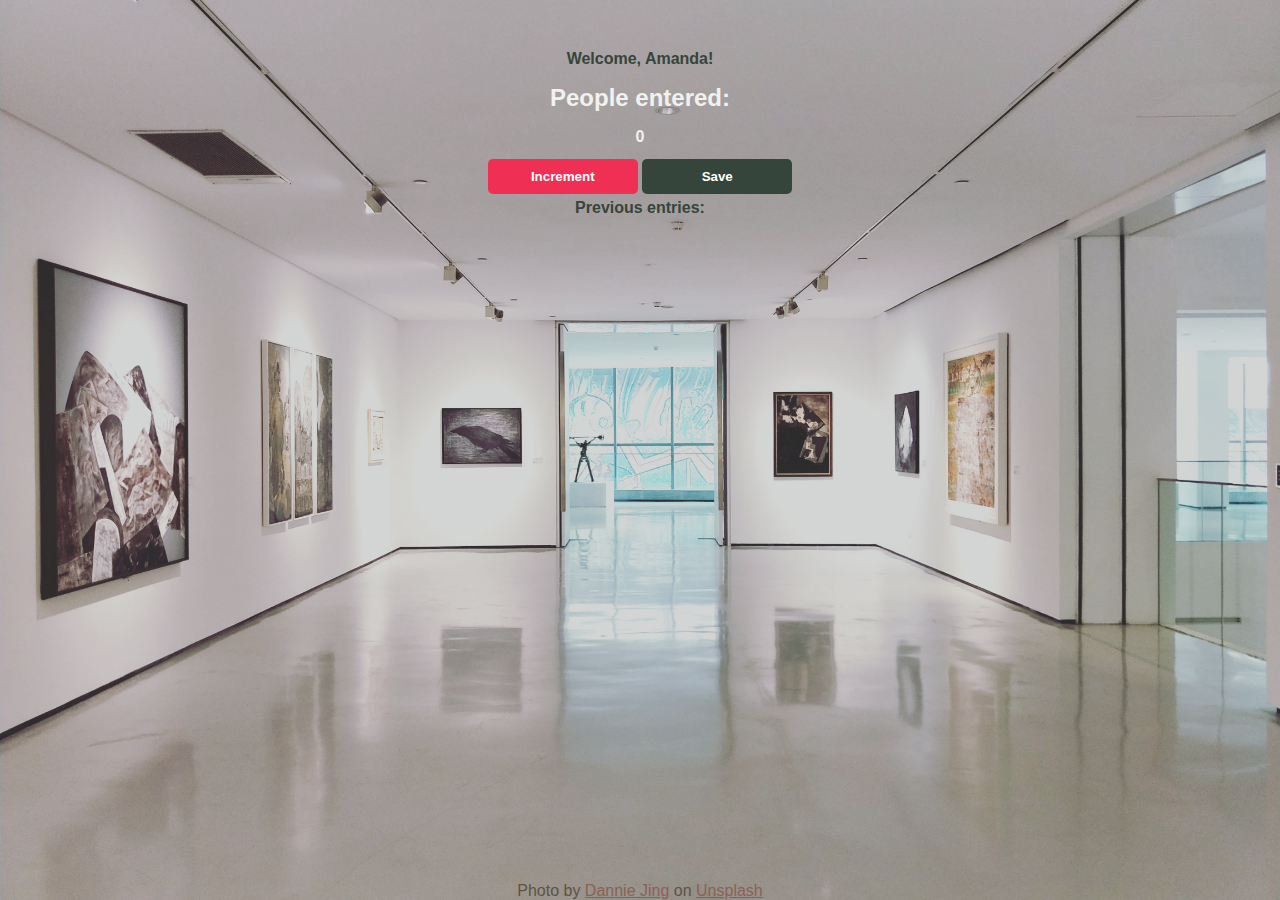
<file: index.html>
<!DOCTYPE html>
<html lang="en">
<head>
    <meta charset="UTF-8">
    <meta http-equiv="X-UA-Compatible" content="IE=edge">
    <meta name="viewport" content="width=device-width, initial-scale=1.0">

    <link rel="stylesheet" href="main.css">
    <title>Passenger Counter</title>
</head>
<body>
    <div class ="content-wrapper">
    <div class="counter-card">
        <p id="welcome-el"></p>
    <h1>People entered:</h1>
    <h2 id="count-el">0</h2>

    <!-- add listener to button on click implement increment function -->
    <button id="increment-btn" onclick="increment()">Increment</button>

    <button id="save-btn" onclick="save()">Save</button>
    <p id="save-el">Previous entries: </p>


</div> <!-- end counter-card -->

</div> <!-- end content-wrapper -->
<footer class="footer">
    Photo by <a href="https://unsplash.com/@dannie_jing?utm_source=unsplash&utm_medium=referral&utm_content=creditCopyText">Dannie Jing</a> on <a href="https://unsplash.com/s/photos/museum?utm_source=unsplash&utm_medium=referral&utm_content=creditCopyText">Unsplash</a>
</footer>

    <script src ="script.js"></script>
</body>
</html>
</file>
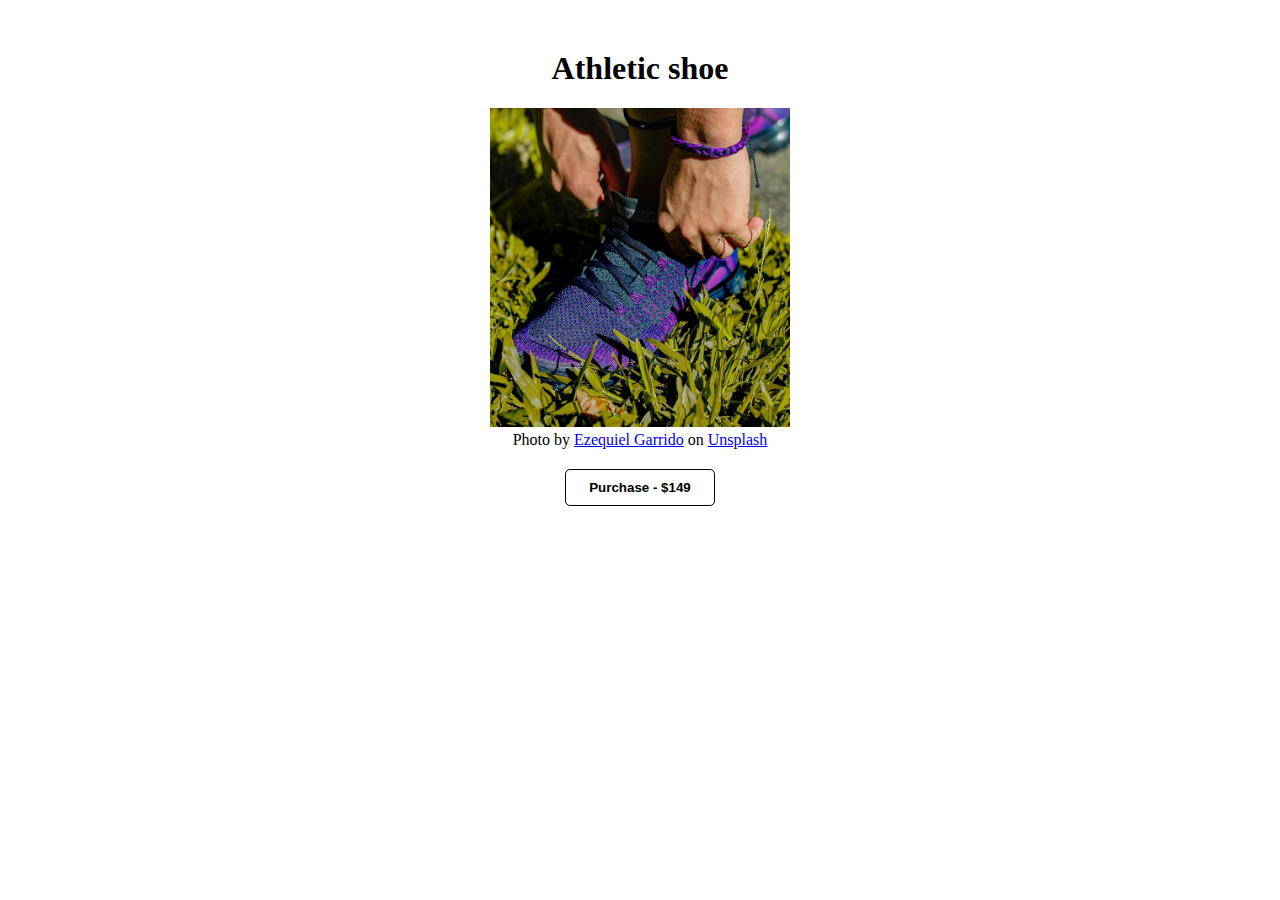
<file: errorbutton.html>
<!DOCTYPE html>
<html lang="en">
<head>
    <meta charset="UTF-8">
    <meta http-equiv="X-UA-Compatible" content="IE=edge">
    <meta name="viewport" content="width=device-width, initial-scale=1.0">

    <link rel="stylesheet" href="errorbutton.css">
    <title>Error Button Exercise</title>
</head>
<body>
    <div class ="content-wrapper">
    <div class="content-card">
        
    <h1>Athletic shoe</h1>
<picture>
    <img src="ezequiel-garrido-q2q9l30rrcI-unsplash.jpg" alt ="Athletic shoe">
    <figcaption>Photo by <a href="https://unsplash.com/@zegarr?utm_source=unsplash&utm_medium=referral&utm_content=creditCopyText">Ezequiel Garrido</a> on <a href="https://unsplash.com/s/photos/athletic-shoe?utm_source=unsplash&utm_medium=referral&utm_content=creditCopyText">Unsplash</a></figcaption>
</picture>
    <!-- add listener to button on click implement increment function -->
    <button id="purchase-btn" onclick="errorMessage()">Purchase - $149</button>
    <p id="error"></p>
</div> <!-- end counter-card -->

</div> <!-- end content-wrapper -->


    <script src ="errorbutton.js"></script>
</body>
</html>
</file>
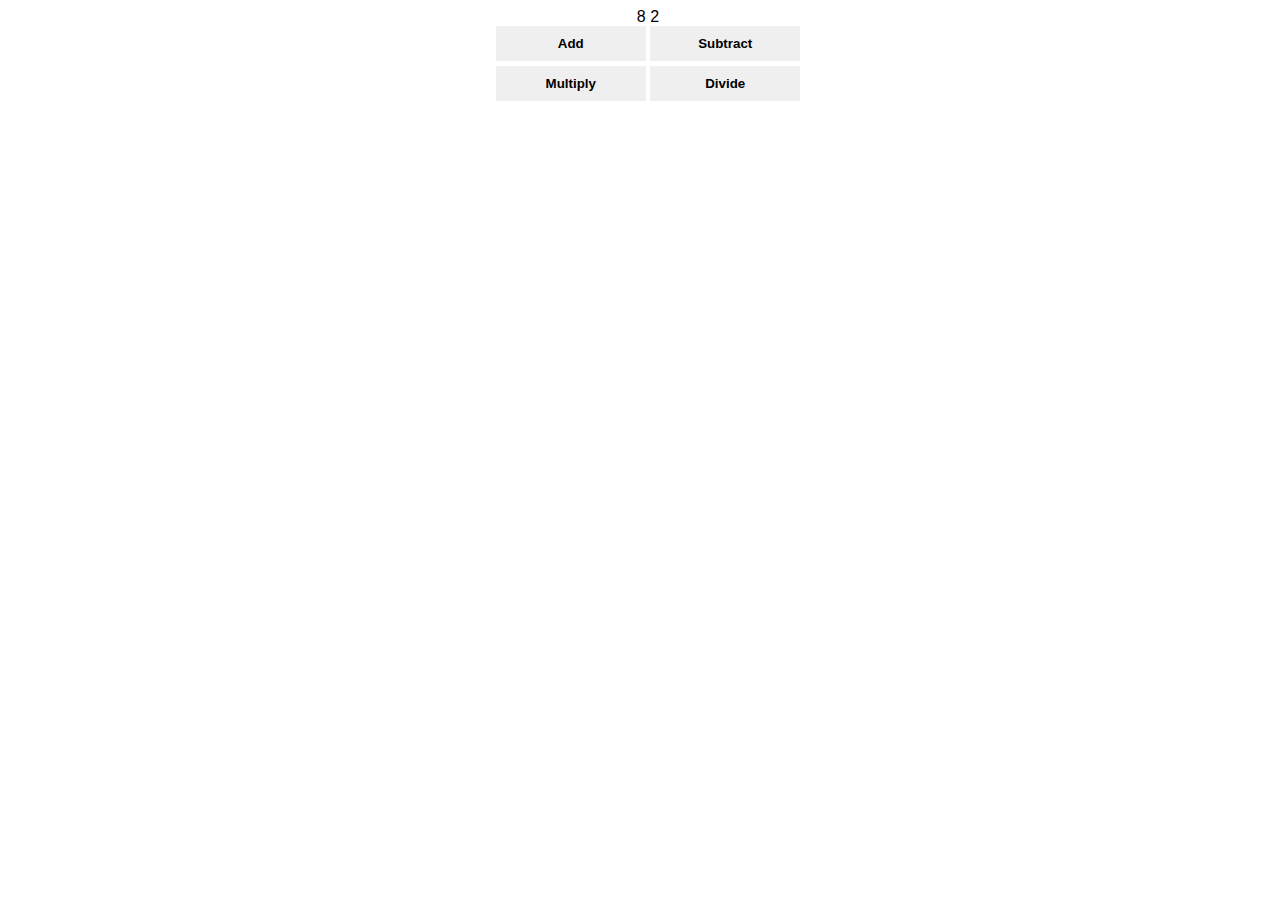
<file: additional exercises/calculator/calculator.html>
<!DOCTYPE html>
<html lang="en">
<head>
    <meta charset="UTF-8">
    <meta http-equiv="X-UA-Compatible" content="IE=edge">
    <meta name="viewport" content="width=device-width, initial-scale=1.0">

    <link rel="stylesheet" href="calculator.css">
    <title>Calculator</title>
</head>
<body>
    <div class ="content-wrapper">
    <div class="counter-card">

</div> <!-- end counter-card -->
    <span id="num1-el"></span>
    <span id="num2-el"></span>
    <br>
    <button onclick="add()">Add</button>
    <button onclick="subtract()">Subtract</button>
    <button onclick="multiply()">Multiply</button>
    <button onclick="divide()">Divide</button>
    <br>
    <span id="sum-el"></span>
</div> <!-- end content-wrapper -->


    <script src ="calculator.js"></script>
</body>
</html>
</file>
<file: main.css>
/* color palette generated by coolors.co
 */

html {
  box-sizing: border-box;
}
*,
*:before,
*:after {
  box-sizing: inherit;
  /* height: 100%; */
}

body {
  width: 100%;
  min-height: 100vh;
  background-image: url(./dannie-jing-3GZlhROZIQg-unsplash.jpg);
  background-size: cover;
  background-position: center;
  background-repeat: no-repeat;
  overflow-x: hidden;

  font-family: sans-serif;
  margin: 0;

  display: flex;
  flex-direction: column;
  align-items: center;
}

h1 {
  color: #f0f2ef;
  font-size: 1.5rem;
}
h2 {
  color: #f0f2ef;
  font-size: 1rem;
}
.content-wrapper {
  /* border: 1px solid red; */
  max-width: 345px;

  padding-right: 5px;
  padding-left: 5px;

  flex: 1 0 auto;
}

.counter-card {
  /* border: 1px solid blue; */
  width: 335px;
  margin: 50px auto;
  text-align: center;
}

button {
  border: none;
  padding-top: 10px;
  padding-bottom: 10px;
  color: white;
  font-weight: bold;
  width: 150px;
  margin-bottom: 5px;
  border-radius: 5px;
}

#increment-btn {
  background: #ef3054;
}

#save-btn {
  background: #36453b;
}

#welcome-el {
  color: #36453b;
  font-weight: 600;
}

#save-el {
  /* margin-top: 185px; */
  color: #36453b;
  font-weight: 600;
  margin-top: 0;
}

a {
  color: #8c6057;
}

#increment-btn:hover {
  background: white;
  color: #ef3054;
}

.footer {
  flex-shrink: 0;
}
footer {
  color: #5c5346;
}
</file>
<file: errorbutton.css>
.content-wrapper {
  /* border: 1px solid red; */
  margin-right: auto;
  margin-left: auto;

  max-width: 345px;

  padding-right: 5px;
  padding-left: 5px;

  text-align: center;
}

.content-card {
  /* border: 1px solid blue; */
  width: 335px;
  margin: 50px auto;
  text-align: center;
}

img {
  width: 300px;
}

button {
  border: none;
  padding-top: 10px;
  padding-bottom: 10px;
  color: white;
  font-weight: bold;
  width: 150px;
  margin-bottom: 5px;
  border-radius: 5px;
}

#purchase-btn {
  background: white;
  border: 1px solid black;
  color: black;
  margin-top: 20px;
}

#error {
  color: red;
}
</file>
<file: additional exercises/calculator/calculator.css>
html {
  box-sizing: border-box;
}
*,
*:before,
*:after {
  box-sizing: inherit;
}

body {
  width: 100%;
  min-height: 100vh;
  font-family: sans-serif;
}

.content-wrapper {
  /* border: 1px solid red; */
  margin-right: auto;
  margin-left: auto;

  max-width: 345px;

  padding-right: 5px;
  padding-left: 5px;

  text-align: center;
}

.content-card {
  /* border: 1px solid blue; */
  width: 335px;
  margin: 50px auto;
  text-align: center;
}

img {
  width: 300px;
}

button {
  border: none;
  padding-top: 10px;
  padding-bottom: 10px;
  color: black;
  font-weight: bold;
  width: 150px;
  margin-bottom: 5px;
  /* border-radius: 5px; */
}
</file>
